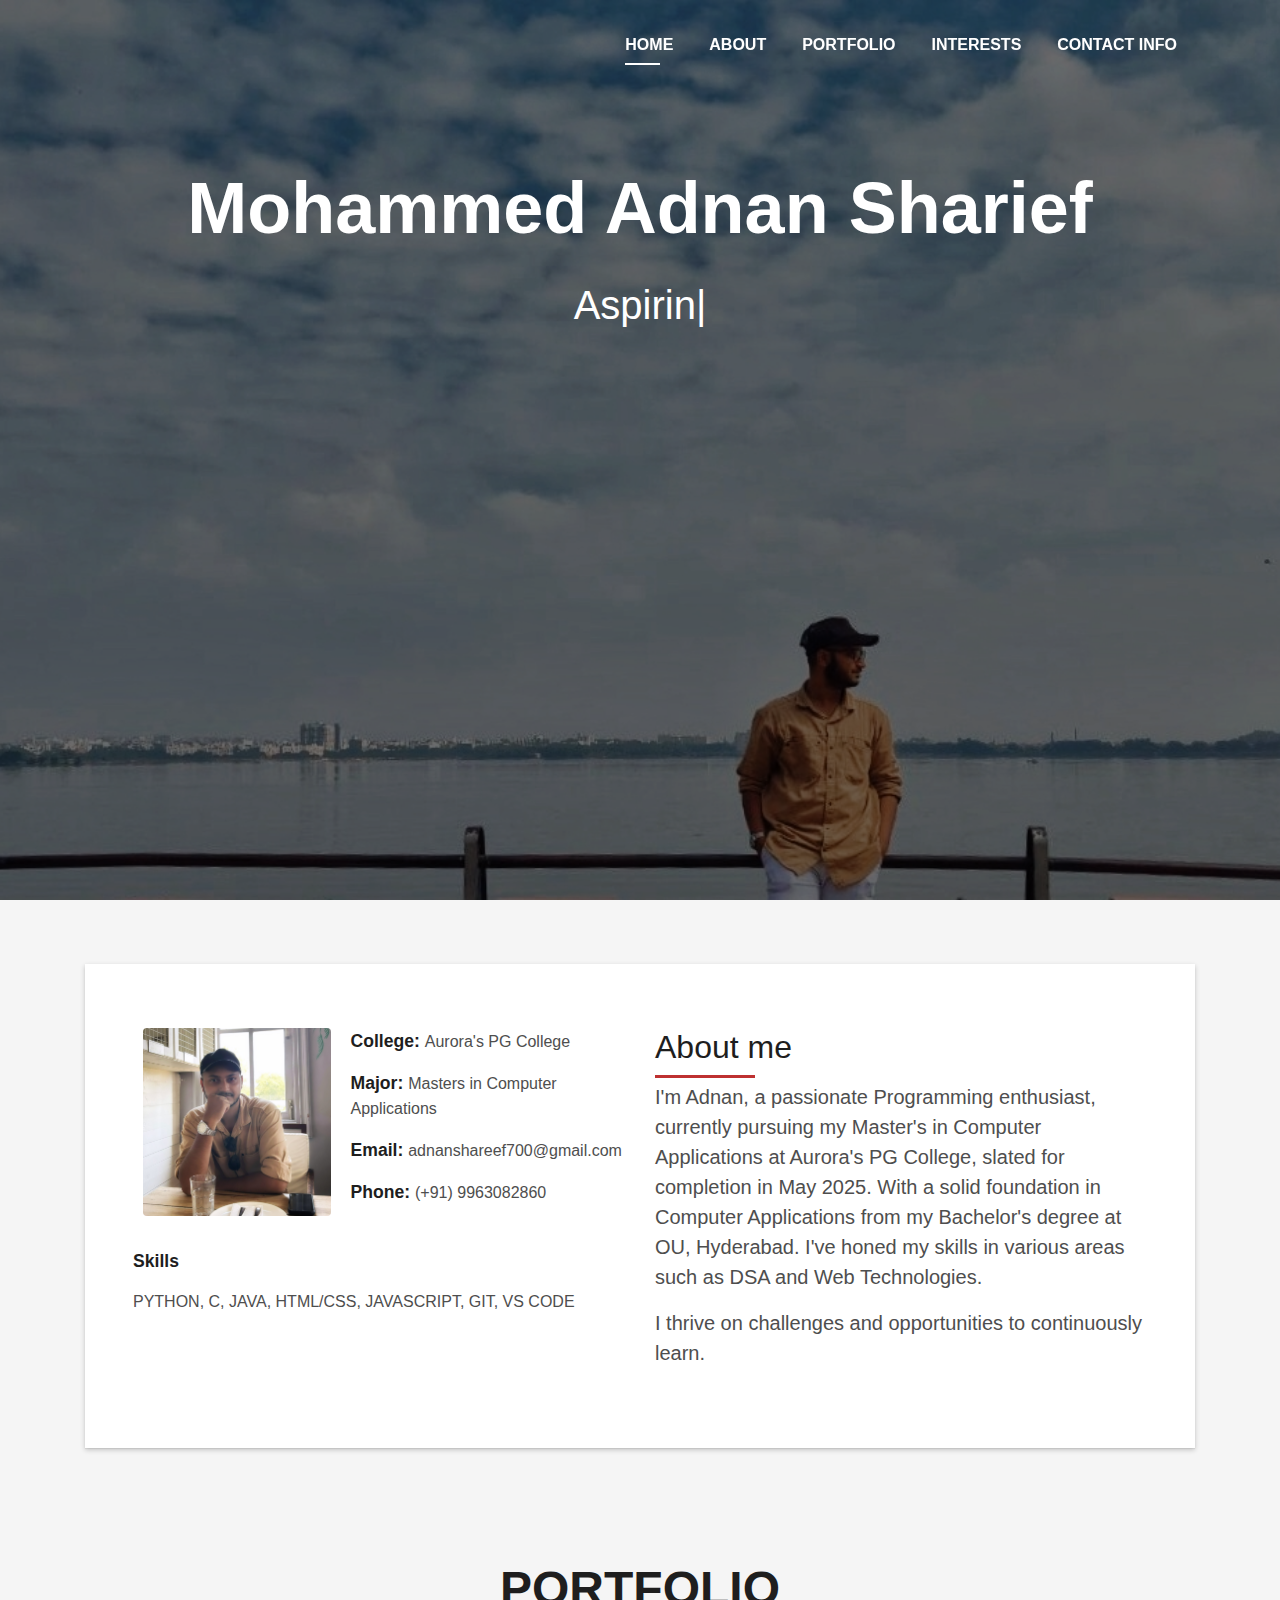
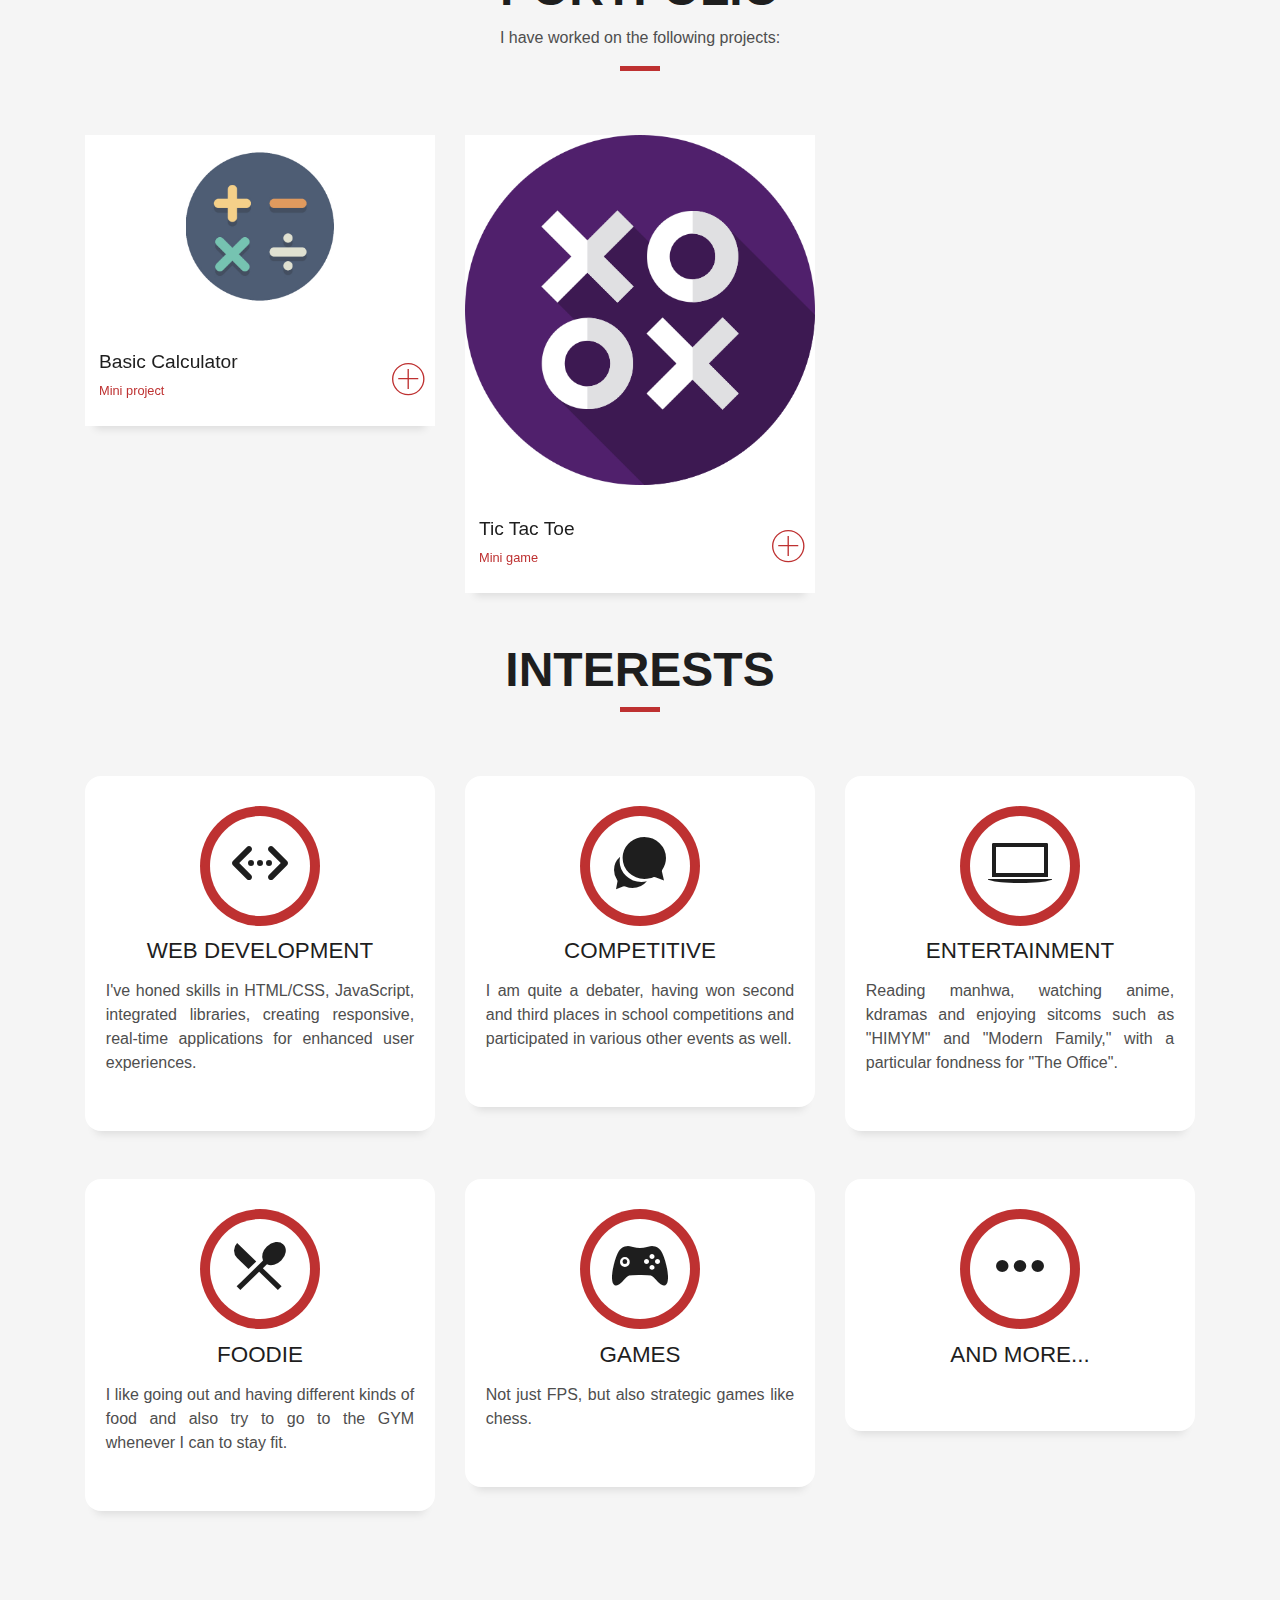
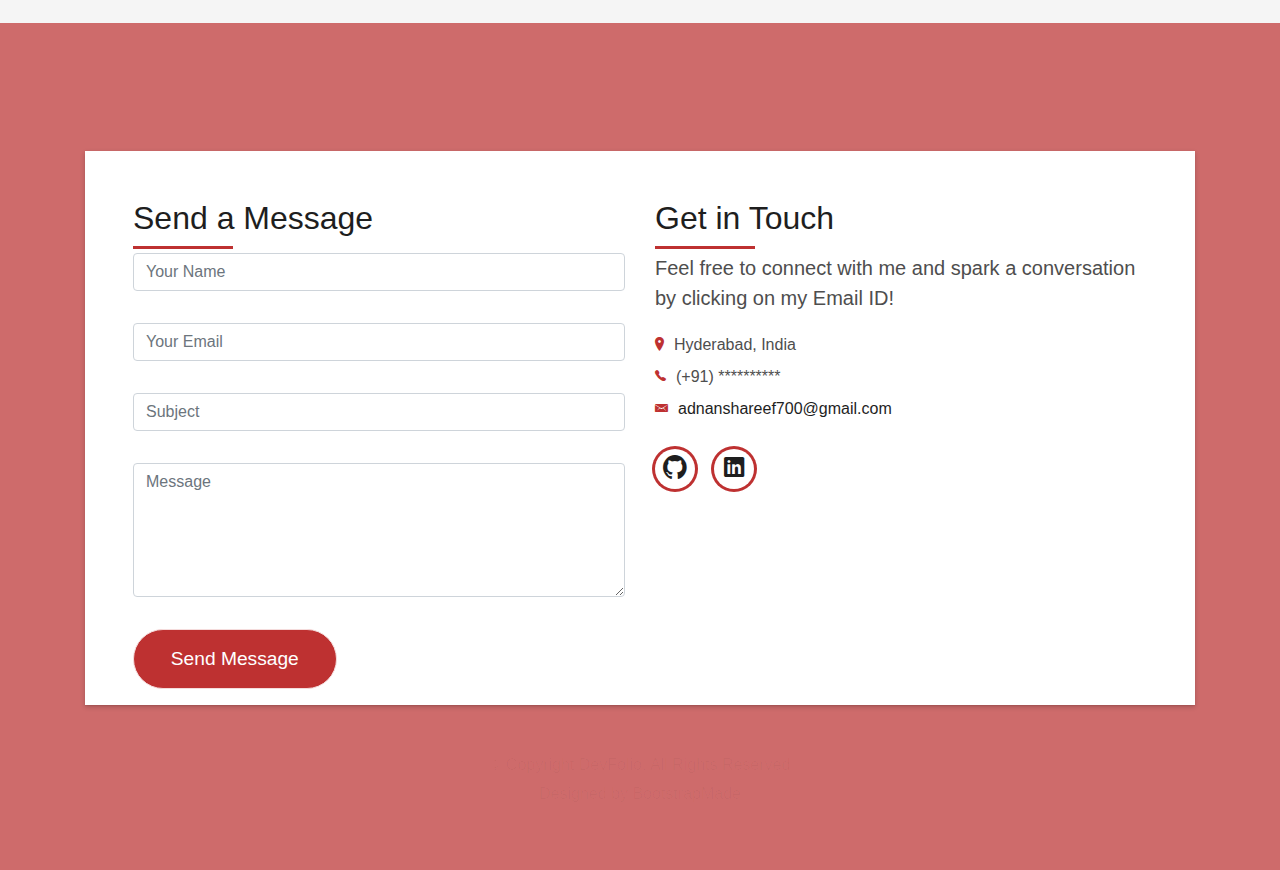
<file: index.html>
<!DOCTYPE html>
<html lang="en">
<head>
  <meta charset="utf-8">
  <title>Mohammed Adnan Sharief</title>
  <meta content="width=device-width, initial-scale=1.0" name="viewport">
  <meta content="" name="keywords">
  <meta content="" name="description">

  <!-- Favicons -->
  <link href="temp_images/portfolio-icon.png" rel="icon">

  <!-- Bootstrap CSS File -->
  <link href="lib/bootstrap/css/bootstrap.min.css" rel="stylesheet">

  <!-- Libraries CSS Files -->
  <link href="lib/font-awesome/css/font-awesome.min.css" rel="stylesheet">
  <link href="lib/animate/animate.min.css" rel="stylesheet">
  <link href="lib/ionicons/css/ionicons.min.css" rel="stylesheet">
  <link href="lib/owlcarousel/assets/owl.carousel.min.css" rel="stylesheet">
  <link href="lib/lightbox/css/lightbox.min.css" rel="stylesheet">

  <!-- Main Stylesheet File -->
  <link href="css/style-red.css" rel="stylesheet">

  <script>
    document.addEventListener("DOMContentLoaded", function() {
        if (window.location.pathname.endsWith(".html")) {
            window.history.replaceState(null, "", window.location.pathname.replace(".html", ""));
        }
    });
  </script>
    

</head>

<body id="page-top">

  <!--/ Navbar Collapsed /-->
  <nav class="navbar navbar-b navbar-trans navbar-expand-md fixed-top" id="mainNav">
    <div class="container">
      <a class="navbar-brand js-scroll" href="#page-top"></a>
      <button class="navbar-toggler collapsed" type="button" data-toggle="collapse" data-target="#navbarDefault"
        aria-controls="navbarDefault" aria-expanded="false" aria-label="Toggle navigation">
        <span></span>
        <span></span>
        <span></span>
      </button>
      <div class="navbar-collapse collapse justify-content-end" id="navbarDefault">
        <ul class="navbar-nav">
          <li class="nav-item">
            <a class="nav-link js-scroll active" href="#home">Home</a>
          </li>
          <li class="nav-item">
            <a class="nav-link js-scroll" href="#about">About</a>
          </li>
          <li class="nav-item">
            <a class="nav-link js-scroll" href="#work">Portfolio</a>
          </li>
          
          <li class="nav-item">
            <a class="nav-link js-scroll" href="#Interests">Interests</a>
          </li>
          <li class="nav-item">
            <a class="nav-link js-scroll" href="#contact">Contact Info</a>
          </li>
        </ul>
      </div>
    </div>
  </nav>


  <div id="home" class="intro route bg-image bg-image-mobile" style="background-image: url(temp_images/landscape.jpg)">
    <div class="overlay-itro"></div>
    <div class="intro-content display-table">
      <div class="table-cell">
        <div class="container" style="margin-bottom: 400px;">
          <h1 class="intro-title mb-4">Mohammed Adnan Sharief</h1>
          <p class="intro-subtitle"><span class="text-slider-items"> Aspiring DevOps Engineer, Aspiring Cloud Engineer </span><strong class="text-slider"></strong></p>
        </div>
      </div>
    </div>
  </div>


  <section id="about" class="about-mf sect-pt4 route">
    <div class="container">
      <div class="row">
        <div class="col-sm-12">
          <div class="box-shadow-full">
            <div class="row">
              <div class="col-md-6">
                <div class="row">
                  <div class="col-sm-6 col-md-5">
                    <div class="about-img">
                      <img src="temp_images/profilepic.jpg" class="img-fluid rounded b-shadow-a" alt="">
                    </div>
                  </div>
                  <div class="col-sm-6 col-md-7">
                    <div class="about-info">
                      <p><span class="title-s">College: </span> <span>Aurora's PG College</span></p>
                      <p><span class="title-s">Major: </span> <span>Masters in Computer Applications </span></p>
                      <p><span class="title-s">Email: </span> <span>adnanshareef700@gmail.com</span></p>
                      <p><span class="title-s">Phone: </span> <span>(+91) 9963082860</span></p>
                    </div>
                  </div>
                </div>
                <div class="skill-mf">
                  <p class="title-s">Skills</p>
                  <span>PYTHON, </span>
                  <span>C, </span>
                  <span>JAVA, </span>
                  <span>HTML/CSS, </span>
                  <span>JAVASCRIPT, </span>
                  <span>GIT, </span>
                  <span>VS CODE </span>
                </div>
              </div>
              <div class="col-md-6">
                <div class="about-me pt-4 pt-md-0">
                  <div class="title-box-2">
                    <h5 class="title-left">
                      About me
                    </h5>
                  </div>
                  <p class="lead">
                    I'm Adnan, a passionate Programming enthusiast, currently pursuing my Master's in Computer Applications at Aurora's PG College, slated for completion in May 2025. With a solid foundation in Computer Applications from my Bachelor's degree at OU, Hyderabad. I've honed my skills in various areas such as DSA and Web Technologies.
                  </p>
                  <p class="lead">
                    I thrive on challenges and opportunities to continuously learn.
                  </p>
                  </p>
                </div>
              </div>
            </div>
          </div>
        </div>
      </div>
    </div>
  </section>


  <section id="work" class="portfolio-mf sect-pt4 route">
    <div class="container">
      <div class="row">
        <div class="col-sm-12">
          <div class="title-box text-center">
            <h3 class="title-a">
              Portfolio
            </h3>
            <p class="subtitle-a">
              I have worked on the following projects:
            </p>
            <div class="line-mf"></div>
          </div>
        </div>
      </div>
      <div class="row">
        <div class="col-md-4">
          <div class="work-box">
            <a href="calculator.html">
              <div class="work-img">
                <img src="temp_images/calculator-icon.jpg" alt="" width=800px class="img-fluid">
              </div>
              <div class="work-content">
                <div class="row">
                  <div class="col-sm-8">
                    <h2 class="w-title">Basic Calculator</h2>
                    <div class="w-more">
                      <span class="w-ctegory">Mini project</span>
                    </div>
                  </div>
                  <div class="col-sm-4">
                    <div class="w-like">
                      <span class="ion-ios-plus-outline"></span>
                    </div>
                  </div>
                </div>
              </div>
            </a>
          </div>
        </div>
        <div class="col-md-4">
          <div class="work-box">
            <a href="tictactoe.html">
              <div class="work-img">
                <img src="temp_images/ttt-icon.png" alt="" class="img-fluid">
              </div>
              <div class="work-content">
                <div class="row">
                  <div class="col-sm-8">
                    <h2 class="w-title">Tic Tac Toe </h2>
                    <div class="w-more">
                      <span class="w-ctegory">Mini game</span>
                    </div>
                  </div>
                  <div class="col-sm-4">
                    <div class="w-like">
                      <span class="ion-ios-plus-outline"></span>
                    </div>
                  </div>
                </div>
              </div>
            </a>
          </div>
        </div>
      </div>
    </div>
  </section>

<section id="Interests" class="services-mf route">
  <div class="container">
    <div class="row">
      <div class="col-sm-12">
        <div class="title-box text-center">
          <h3 class="title-a">
            Interests
          </h3>
          <div class="line-mf"></div>
        </div>
      </div>
    </div>
    <div class="row">
      <div class="col-md-4">
        <div class="service-box">
          <div class="service-ico">
            <span class="ico-circle"><i class="ion-code-working"></i></span>
          </div>
          <div class="service-content">
            <h2 class="s-title">Web Development</h2>
            <p class="s-description text-justify">
              I've honed skills in HTML/CSS, JavaScript, integrated libraries, creating responsive, real-time applications for enhanced user experiences.
            </p>
          </div>
        </div>
      </div>
      <div class="col-md-4">
        <div class="service-box">
          <div class="service-ico">
            <span class="ico-circle"><i class="ion-chatbubbles"></i></span>
          </div>
          <div class="service-content">
            <h2 class="s-title">Competitive</h2>
            <p class="s-description text-justify">
              I am quite a debater, having won second and third places in school competitions and participated in various other events as well.
            </p>
          </div>
        </div>
      </div>
      <div class="col-md-4">
        <div class="service-box">
          <div class="service-ico">
            <span class="ico-circle"><i class="ion-laptop"></i></span>
          </div>
          <div class="service-content">
            <h2 class="s-title">Entertainment</h2>
            <p class="s-description text-justify">
              Reading manhwa, watching anime, kdramas and enjoying sitcoms such as "HIMYM" and "Modern Family," with a particular fondness for "The Office".
            </p>
          </div>
        </div>
      </div>
      <div class="col-md-4">
        <div class="service-box">
          <div class="service-ico">
            <span class="ico-circle"><i class="ion-android-restaurant"></i></span>
          </div>
          <div class="service-content">
            <h2 class="s-title">Foodie</h2>
            <p class="s-description text-justify">
              I like going out and having different kinds of food and also try to go to the GYM whenever I can to stay fit.
            </p>
          </div>
        </div>
      </div>
      <div class="col-md-4">
        <div class="service-box">
          <div class="service-ico">
            <span class="ico-circle"><i class="ion-ios-game-controller-b"></i></span>
          </div>
          <div class="service-content">
            <h2 class="s-title">Games</h2>
            <p class="s-description text-justify">
              Not just FPS, but also strategic games like chess.
            </p>
          </div>
        </div>
      </div>
      <div class="col-md-4">
        <div class="service-box">
          <div class="service-ico">
            <span class="ico-circle"><i class="ion-more"></i></span>
          </div>
          <div class="service-content">
            <h2 class="s-title">And more...</h2>
            <p class="s-description text-justify">
              
            </p>
          </div>
        </div>
      </div>
    </div>
  </div>
</section>

    <section class="paralax-mf footer-paralax bg-image sect-mt4 route" style="background-image: url(/temp_images/overlay-bg.jpg)">
      <div class="overlay-mf"></div>
      <div class="container">
        <div class="row">
          <div class="col-sm-12">
            <div class="contact-mf">
              <div id="contact" class="box-shadow-full">
                <div class="row">
                  <div class="col-md-6">
                    <div class="title-box-2">
                      <h5 class="title-left">
                        Send a Message 
                      </h5>
                    </div>
                    <div>
                      <form action="https://formsubmit.co/f2f4f3dca0801bed021c7b7f4d7bf775" method="POST" class="contactForm">
                        <input type="hidden" name="_captcha" value="false">
                        <input type="hidden" name="_next" value="https://www.advaket.shop/thank-you.html">
                        
                        <div id="sendmessage" style="display: none;">Your message has been sent. Thank you!</div>
                        <div id="errormessage" style="display: none;"></div>
                        
                        <div class="row">
                            <div class="col-md-12 mb-3">
                                <div class="form-group">
                                    <input type="text" name="name" class="form-control" id="name" placeholder="Your Name" required />
                                </div>
                            </div>
                            <div class="col-md-12 mb-3">
                                <div class="form-group">
                                    <input type="email" class="form-control" name="email" id="email" placeholder="Your Email" required />
                                </div>
                            </div>
                            <div class="col-md-12 mb-3">
                                <div class="form-group">
                                    <input type="text" class="form-control" name="subject" id="subject" placeholder="Subject" required />
                                </div>
                            </div>
                            <div class="col-md-12 mb-3">
                                <div class="form-group">
                                    <textarea class="form-control" name="message" rows="5" placeholder="Message" required></textarea>
                                </div>
                            </div>
                            <div class="col-md-12">
                                <button type="submit" class="button button-a button-big button-rouded">Send Message</button>
                            </div>
                        </div>
                    </form>
                    
                    </div>
                  </div>
                  <div class="col-md-6">
                    <div class="title-box-2 pt-4 pt-md-0">
                      <h5 class="title-left">
                        Get in Touch
                      </h5>
                    </div>
                    <div class="more-info">
                      <p class="lead">
                        Feel free to connect with me and spark a conversation by clicking on my Email ID!
                      </p>
                      <ul class="list-ico">
                        <li><span class="ion-ios-location"></span>Hyderabad, India </li>
                        <li><span class="ion-ios-telephone"></span>(+91) ********** </li>
                        <li><span class="ion-email"></span><a href="mailto:adnanshareef700@gmail.com">adnanshareef700@gmail.com</a> </li>
                      </ul>
                    </div>
                    <div class="socials">
                      <ul>
                        <li><a href="https://www.github.com/adnan-sharief"><span class="ico-circle"><i class="ion-social-github"></i></span></a></li>
                      <li><a href="https://www.linkedin.com/in/adnanshareef700"><span class="ico-circle"><i class="ion-social-linkedin"></i></span></a></li>
                      </ul>
                    </div>
                  </div>
                </div>
              </div>
            </div>
          </div>
        </div>
      </div> 
    <footer>
      <div class="container">
        <div class="row">
          <div class="col-sm-12">
            <div class="copyright-box">
              <p class="copyright" style="color: rgba(0, 0, 0, 0.03);">&copy; Copyright DevFolio. All Rights Reserved</p>
              <div class="credits" style="color: rgba(0, 0, 0, 0.03)">
                <!--
                  All the links in the footer should remain intact.
                  You can delete the links only if you purchased the pro version.
                  Licensing information: https://bootstrapmade.com/license/
                  Purchase the pro version with working PHP/AJAX contact form: https://bootstrapmade.com/buy/?theme=DevFolio
                -->
                Designed by BootstrapMade
              </div>
            </div>
          </div>
        </div>
      </div>
    </footer>
  </section>
  <!--/ Section Contact-footer End /-->

  <a href="#" class="back-to-top"><i class="fa fa-chevron-up"></i></a>
  <div id="preloader"></div>

  <!-- JavaScript Libraries -->
  <script src="lib/jquery/jquery.min.js"></script>
  <script src="lib/jquery/jquery-migrate.min.js"></script>
  <script src="lib/popper/popper.min.js"></script>
  <script src="lib/bootstrap/js/bootstrap.min.js"></script>
  <script src="lib/easing/easing.min.js"></script>
  <script src="lib/counterup/jquery.waypoints.min.js"></script>
  <script src="lib/counterup/jquery.counterup.js"></script>
  <script src="lib/owlcarousel/owl.carousel.min.js"></script>
  <script src="lib/lightbox/js/lightbox.min.js"></script>
  <script src="lib/typed/typed.min.js"></script>
  <!-- Contact Form JavaScript File -->
  <!-- <script src="contactform/contactform.js"></script> -->

  <!-- Template Main Javascript File -->
  <script src="js/main.js"></script>

  <!-- Redirects to 404 page -->
  <script>
    window.addEventListener('error', function(event) {
        window.location.href = '/404.html';
    });
  </script>
    

</body>
</html>
</file>
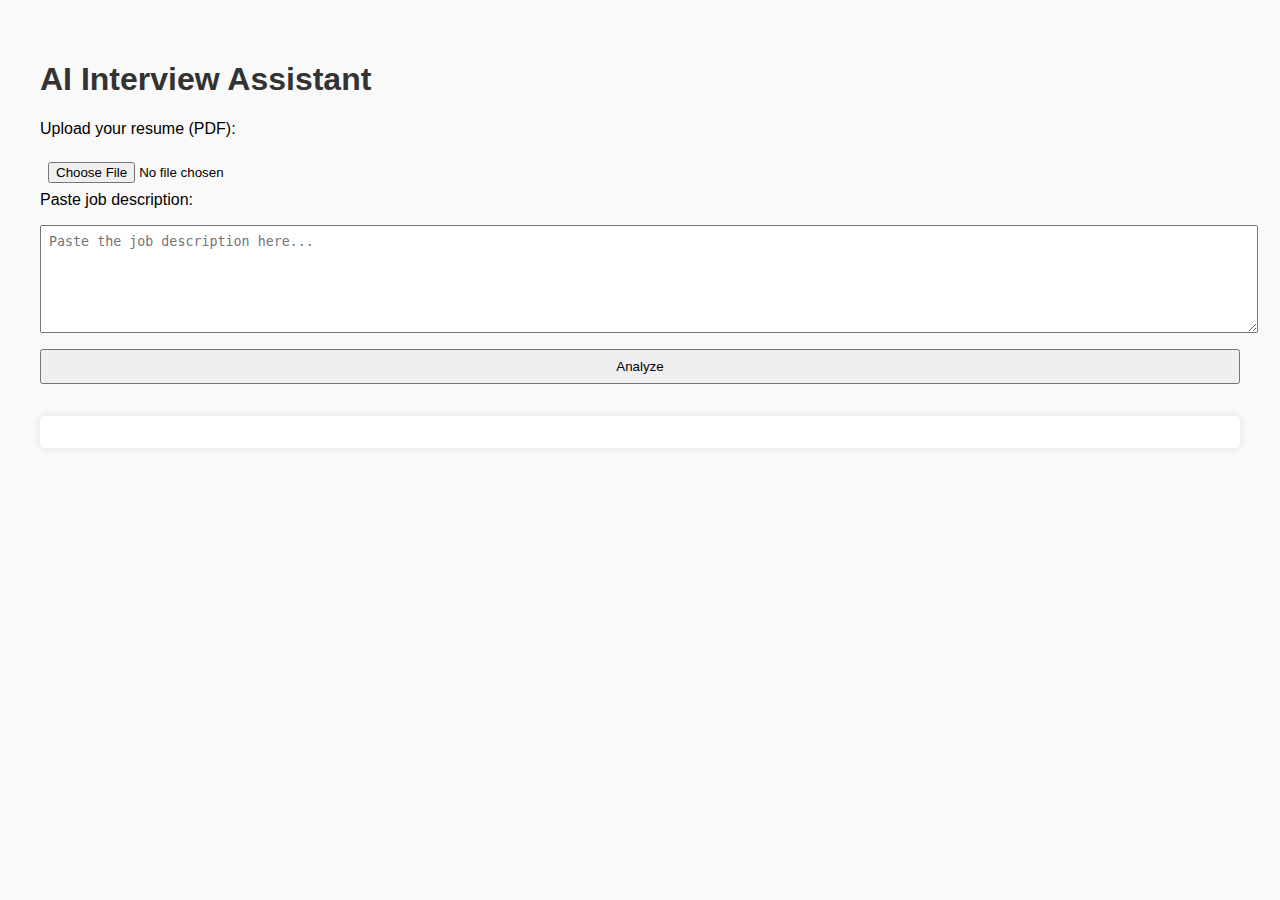
<file: InterviewAssist/index.html>
<!DOCTYPE html>
<html lang="en">
<head>
  <meta charset="UTF-8">
  <meta name="viewport" content="width=device-width, initial-scale=1.0">
  <title>AI Interview Assistant</title>
  <link rel="icon" href="../temp_images/assist-icon.png">
  <style>
    body { font-family: Arial, sans-serif; padding: 2rem; background: #f9f9f9; }
    input, textarea, button { display: block; margin-top: 1rem; width: 100%; padding: 0.5rem; }
    #result { margin-top: 2rem; background: #fff; padding: 1rem; border-radius: 5px; box-shadow: 0 0 10px rgba(0,0,0,0.1); }
    h1 { color: #333; }
    .qa-section { margin-top: 1.5rem; padding: 1rem; background: #eef; border-radius: 8px; }
    .question { font-weight: bold; margin-bottom: 0.5rem; }
    .feedback { margin-top: 0.5rem; color: green; font-style: italic; white-space: pre-wrap; line-height: 1.5; background: #e6ffe6; padding: 0.5rem; border-radius: 5px; }
  </style>
</head>
<body>
  <h1>AI Interview Assistant</h1>
  <label for="resume">Upload your resume (PDF):</label>
  <input type="file" id="resume" accept="application/pdf">

  <label for="jd">Paste job description:</label>
  <textarea id="jd" rows="6" placeholder="Paste the job description here..."></textarea>

  <button onclick="analyzeResume()">Analyze</button>

  <div id="result"></div>

  <script>
    let globalQuestions = [];

    async function analyzeResume() {
      const resumeInput = document.getElementById('resume');
      const jdText = document.getElementById('jd').value;
      const resultDiv = document.getElementById('result');

      if (!resumeInput.files[0]) {
        alert("Please upload your resume PDF.");
        return;
      }

      resultDiv.innerHTML = "<em>Analyzing...</em>";

      const formData = new FormData();
      formData.append("resume", resumeInput.files[0]);
      formData.append("jd_text", jdText);

      try {
        const res = await fetch("https://interviewassistant-bjrn.onrender.com/analyze", {
          method: "POST",
          body: formData
        });

        const data = await res.json();

        if (res.ok) {
          globalQuestions = data.questions;

          let html = `
            <p><strong>Match Score:</strong> ${data.score}%</p>
            <p><strong>Detected Domain:</strong> ${data.domain}</p>
            <p><strong>Interview Questions:</strong></p>
          `;

          data.questions.forEach((q, i) => {
            html += `
              <div class="qa-section">
                <div class="question">Q${i+1}: ${q}</div>
                <textarea id="answer-${i}" placeholder="Type your answer here..."></textarea>
                <button onclick="submitAnswer(${i})">Submit Answer</button>
                <div id="feedback-${i}" class="feedback"></div>
              </div>
            `;
          });

          resultDiv.innerHTML = html;
        } else {
          resultDiv.innerHTML = `<span style='color:red;'>${data.error || 'Something went wrong'}</span>`;
        }
      } catch (err) {
        console.error(err);
        resultDiv.innerHTML = `<span style='color:red;'>Error: ${err.message}</span>`;
      }
    }

    async function submitAnswer(index) {
      const question = globalQuestions[index];
      const answer = document.getElementById(`answer-${index}`).value;
      const feedbackDiv = document.getElementById(`feedback-${index}`);

      if (!answer.trim()) {
        alert("Please type an answer.");
        return;
      }

      feedbackDiv.innerHTML = "<em>Analyzing your answer...</em>";

      try {
        const res = await fetch("https://interviewassistant-bjrn.onrender.com/analyze-answer", {
          method: "POST",
          headers: { 'Content-Type': 'application/json' },
          body: JSON.stringify({ answer, question })
        });

        const data = await res.json();

        if (res.ok) {
          // Format response text into paragraphs
          const formatted = data.feedback.replace(/\n\n+/g, '</p><p>').replace(/\n/g, ' ');
          feedbackDiv.innerHTML = `<p>${formatted}</p>`;
        } else {
          feedbackDiv.innerHTML = `<span style='color:red;'>${data.error || 'Error analyzing answer.'}</span>`;
        }
      } catch (err) {
        console.error(err);
        feedbackDiv.innerHTML = `<span style='color:red;'>Error: ${err.message}</span>`;
      }
    }
  </script>
</body>
</html>
</file>
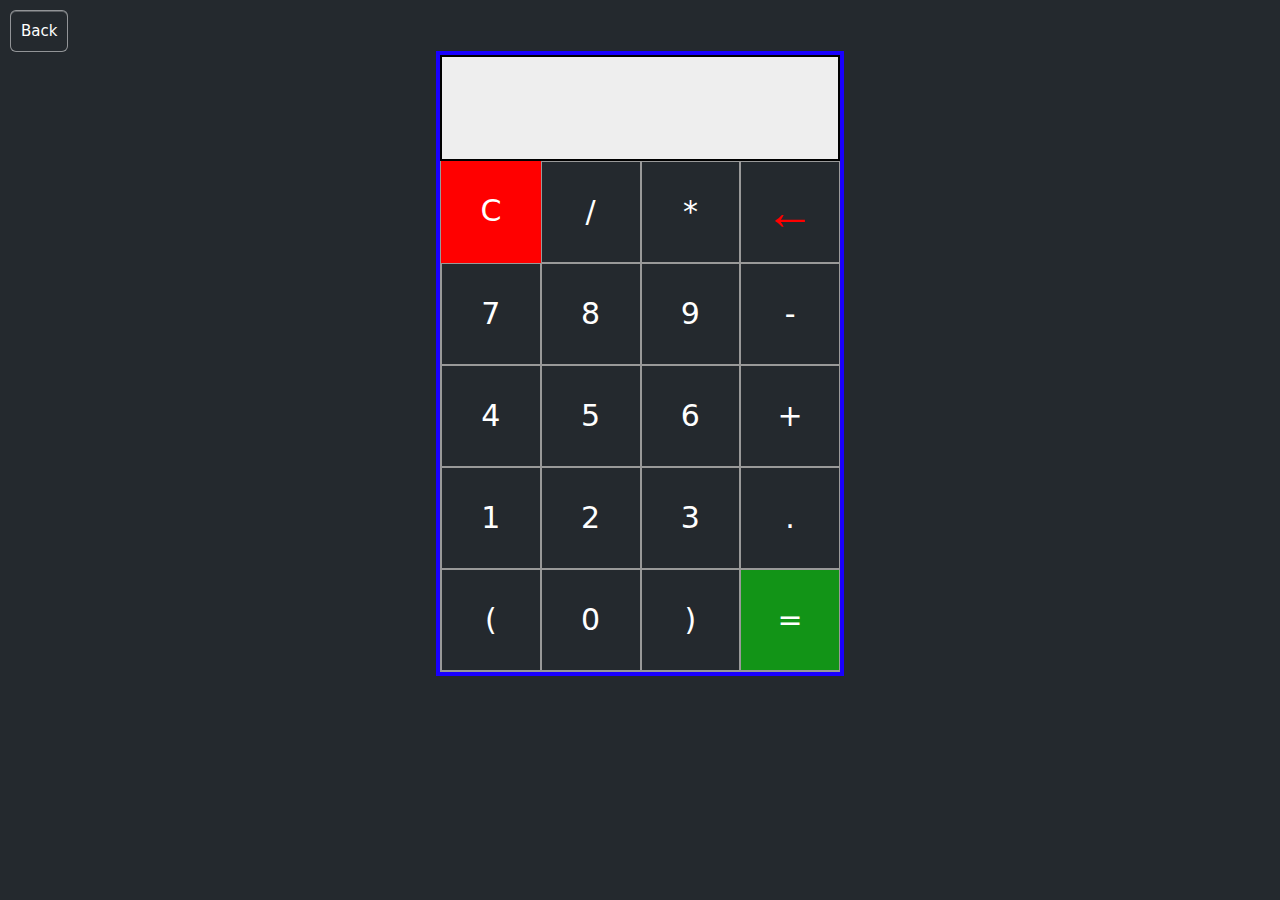
<file: calculator.html>
<html lang="en">
<head>
    <meta charset="UTF-8">
    <meta name="viewport" content="width=device-width, initial-scale=1.0">
    <title>Calculator</title>
    <link rel="stylesheet" href="cal-style.css">
    <link rel="icon" href="temp_images/calc.png">
    <script>
        document.addEventListener("DOMContentLoaded", function() {
            if (window.location.pathname.endsWith(".html")) {
                window.history.replaceState(null, "", window.location.pathname.replace(".html", ""));
            }
        });
    </script>
        

</head>

<body>
    <section>
        <div class="wrapper">       
            <a href="javascript:history.back()">
                <button class="button-4">Back</button></a>
            <div class="container">
                <div id="display"></div>
                <div class="buttons">
                    <div id="clear" class="button">C</div>
                    <div class="button">/</div>
                    <div class="button">*</div>
                    <div id="backspace" class="button">&larr;</div>
                    <div class="button">7</div>
                    <div class="button">8</div>
                    <div class="button">9</div>
                    <div class="button">-</div>
                    <div class="button">4</div>
                    <div class="button">5</div>
                    <div class="button">6</div>
                    <div class="button">+</div>
                    <div class="button">1</div>
                    <div class="button">2</div>
                    <div class="button">3</div>
                    <div class="button">.</div>
                    <div class="button">(</div>
                    <div class="button">0</div>
                    <div class="button">)</div>
                    <div id="equal" class="button">=</div>
                </div>
            </div>
        </div>
    </section>
    <script src="cal-js.js"></script>
</body>
</html>
</file>
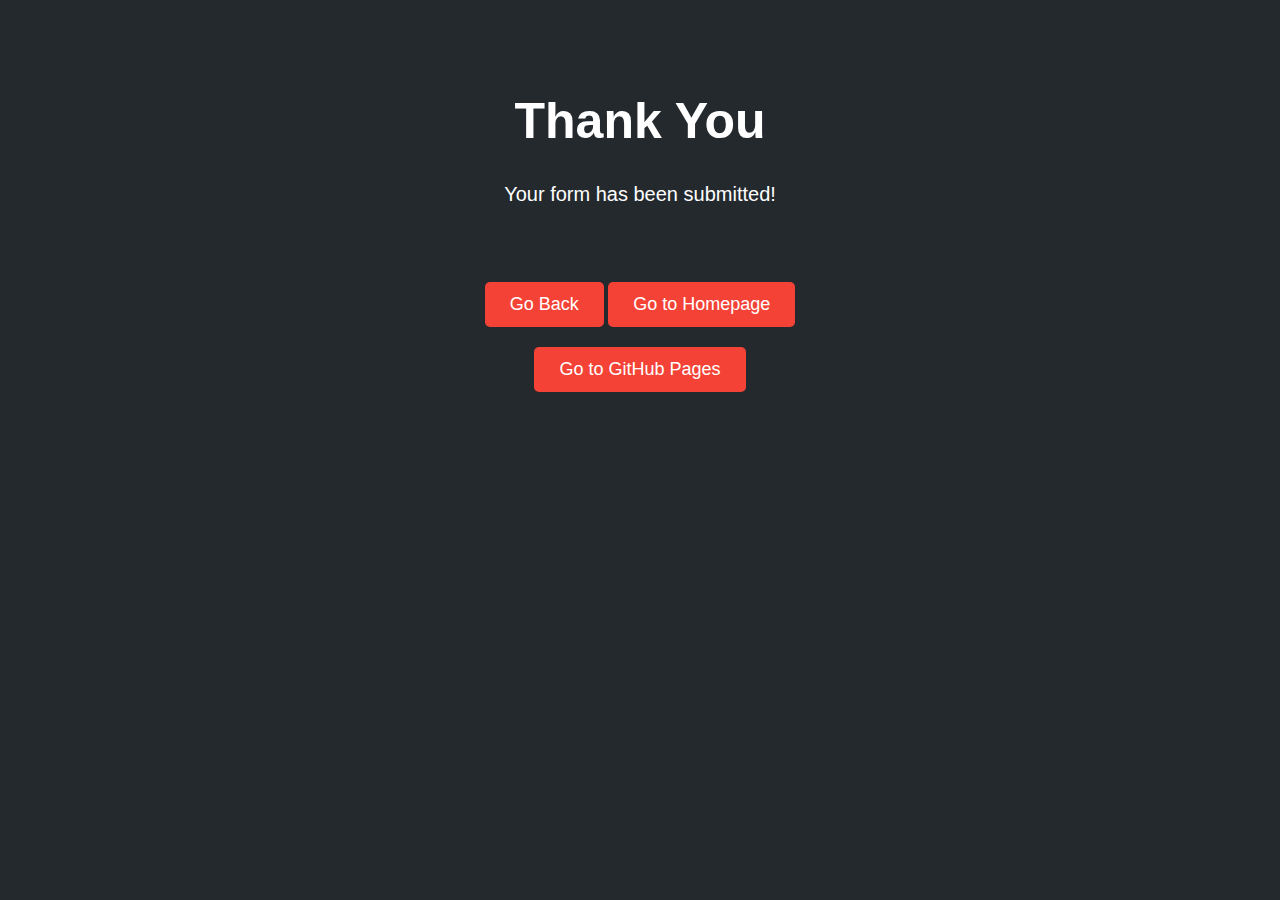
<file: thank-you.html>
<!DOCTYPE html>
<html lang="en">
<head>
    <meta charset="UTF-8">
    <meta name="viewport" content="width=device-width, initial-scale=1.0">
    <title>Thank You</title>
    <style>
        body {
            background-color: #24292E;
            color: white;
            font-family: Arial, sans-serif;
            text-align: center;
            padding: 50px;
        }
        h1 {
            font-size: 50px;
        }
        p {
            font-size: 20px;
        }
        .btn {
            background-color: #f44336;
            color: white;
            padding: 12px 25px;
            border: none;
            border-radius: 5px;
            font-size: 18px;
            cursor: pointer;
            text-decoration: none;
            display: inline-block;
            margin-top: 20px;
        }
        .btn:hover {
            background-color: #d32f2f;
        }
    </style>
</head>
<body>
    <h1>Thank You</h1>
    <p>Your form has been submitted! </p><br><br>
    <a href="javascript:history.back()" class="btn">Go Back</a>
    <a href="index.html" class="btn">Go to Homepage</a><br>
    <a href="https://adnan-sharief.github.io/portfolio/" class="btn">Go to GitHub Pages</a>
</body>
</html>
</file>
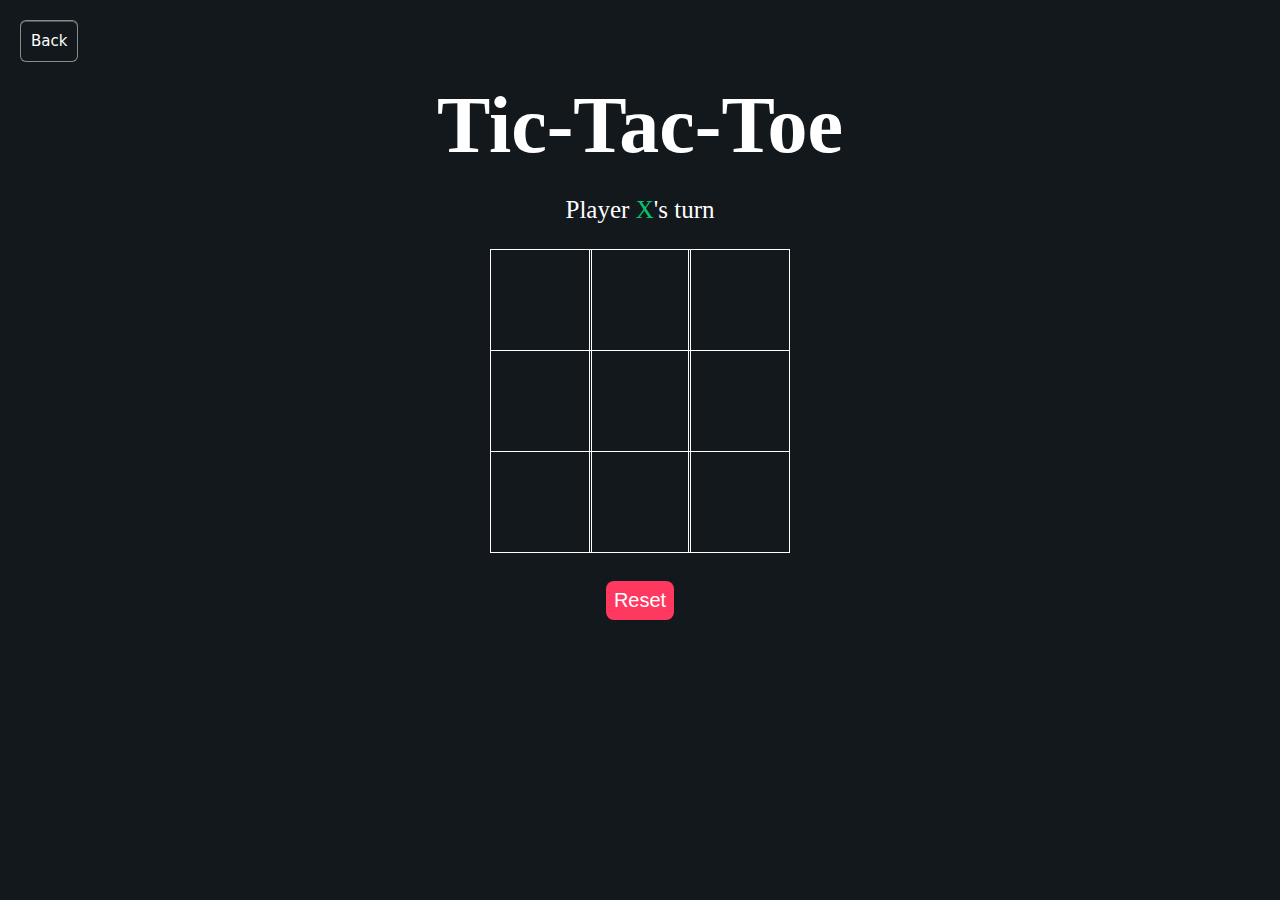
<file: tictactoe.html>
<html lang="en">
<head>
    <meta charset="UTF-8">
    <meta http-equiv="X-UA-Compatible" content="IE=edge">
    <meta name="viewport" content="width=device-width, initial-scale=1.0">
    <link rel="stylesheet" href="ttt-style.css">
    <link rel="preconnect" href="https://fonts.gstatic.com">
    <link href="https://fonts.googleapis.com/css2?family=Itim&display=swap" rel="stylesheet">
    <script src="ttt-js.js"></script>
    <title>Tic-Tac-Toe</title>
    <link rel="icon" href="temp_images/ttt.png">
    <script>
        document.addEventListener("DOMContentLoaded", function() {
            if (window.location.pathname.endsWith(".html")) {
                window.history.replaceState(null, "", window.location.pathname.replace(".html", ""));
            }
        });
    </script>
        
</head>
<body>
    <main class="background">
        <section>
            <div class="wrapper">       
                <a href="javascript:history.back()">
                    <button class="button-4">Back</button></a>
        </section>
        <section class="title">
            <h1>Tic-Tac-Toe</h1>
        </section>
        <section class="display">
            Player <span class="display-player playerX">X</span>'s turn
        </section>
        <section class="container">
            <div id="tile1" class="tile"></div>
            <div id="tile2" class="tile"></div>
            <div id="tile3" class="tile"></div>
            <div id="tile4" class="tile"></div>
            <div id="tile5" class="tile"></div>
            <div id="tile6" class="tile"></div>
            <div id="tile7" class="tile"></div>
            <div id="tile8" class="tile"></div>
            <div id="tile9" class="tile"></div>
        </section>
        <section class="display announcer hide"></section>
        <section class="controls">
            <button id="reset">Reset</button>
        </section>
    </main>
</body>
</html>
</file>
<file: css/style-red.css>
body {
  background-color: #f5f5f5;
  color: #4e4e4e;
}

h1,
h2,
h3,
h4,
h5,
h6 {
  color: #1e1e1e;
}

a {
  color: #1e1e1e;
  transition: all 0.5s ease-in-out;
}

a:hover {
  color: #be3131;
  text-decoration: none;
  transition: all 0.5s ease-in-out;
}

.p-r {
  position: relative;
}

.color-a {
  color: #be3131;
}

.color-d {
  color: #f5f5f5;
}

.color-text-a {
  color: #4e4e4e;
}

.box-shadow,
.paralax-mf,
.service-box,
.work-box,
.card-blog {
  box-shadow: 0 13px 8px -10px rgba(0, 0, 0, 0.1);
}

.box-shadow-a,
.button:hover {
  box-shadow: 0 0 0 4px #f5dcdc;
}

.display-5 {
  font-size: 2.5rem;
  font-weight: 300;
  line-height: 1.1;
}

.display-6 {
  font-size: 2rem;
  font-weight: 300;
  line-height: 1.1;
}

.avatar {
  width: 32px;
  height: 32px;
  margin-right: 4px;
  overflow: hidden;
}

.bg-image {
  background-repeat: no-repeat;
  background-attachment: fixed;
  background-size: cover;
  background-position: center center;
}

.overlay-mf {
  background-color: #be3131;
}

.overlay-mf {
  position: absolute;
  top: 0;
  left: 0px;
  padding: 0;
  height: 100%;
  width: 100%;
  opacity: .7;
}

.paralax-mf {
  position: relative;
  padding: 8rem 0;
}

.display-table {
  width: 100%;
  height: 100%;
  display: table;
}

.table-cell {
  display: table-cell;
  vertical-align: middle;
}

/*--/ Sections /--*/

.sect-4 {
  padding: 4rem 0;
}

.sect-pt4 {
  padding-top: 4rem;
}

.sect-mt4 {
  margin-top: 4rem;
}

/*--/ Title s /--*/

.title-s {
  font-weight: 600;
  color: #1e1e1e;
  font-size: 1.1rem;
}

/*--/ Title A /--*/

.title-box {
  margin-bottom: 4rem;
}

.title-a {
  font-size: 3rem;
  font-weight: bold;
  text-transform: uppercase;
}

.subtitle-a {
  color: #4e4e4e;
}

.line-mf {
  width: 40px;
  height: 5px;
  background-color: #be3131;
  margin: 0 auto;
}

/*--/ Title Left /--*/

.title-box-2 {
  margin-bottom: 1rem;
}

.title-left {
  font-size: 2rem;
  position: relative;
}

.title-left:before {
  content: '';
  position: absolute;
  height: 3px;
  background-color: #be3131;
  width: 100px;
  bottom: -12px;
}

/*------/ Box /------*/

.box-pl2 {
  padding-left: 2rem;
}

.box-shadow-full {
  padding: 3rem 1.25rem;
  position: relative;
  background-color: #fff;
  margin-bottom: 3rem;
  z-index: 2;
  box-shadow: 0 1px 1px 0 rgba(0, 0, 0, 0.06), 0 2px 5px 0 rgba(0, 0, 0, 0.2);
}
.lastImg {
  max-width: 70%;
}


/*------/ Socials /------*/

.socials {
  padding: 1.5rem 0;
}

.socials ul li {
  display: inline-block;
}

.socials .ico-circle {
  height: 40px;
  width: 40px;
  font-size: 1.7rem;
  border-radius: 50%;
  line-height: 1.4;
  margin: 0 15px 0 0;
  box-shadow: 0 0 0 3px #be3131;
  transition: all 500ms ease;
}

.socials .ico-circle:hover {
  background-color: #be3131;
  color: #fff;
  box-shadow: 0 0 0 3px #f5dcdc;
  transition: all 500ms ease;
}

/*------/ Ul resect /------*/

.ul-resect,
.socials ul,
.list-ico,
.blog-wrapper .post-meta ul,
.box-comments .list-comments,
.widget-sidebar .list-sidebar,
.widget-tags ul {
  list-style: none;
  padding-left: 0;
  margin-bottom: 0;
}

.list-ico {
  line-height: 2;
}

.list-ico span {
  color: #be3131;
  margin-right: 10px;
}

/*------/ Ico Circle /------*/

.ico-circle {
  height: 100px;
  width: 100px;
  font-size: 2rem;
  border-radius: 50%;
  line-height: 1.55;
  margin: 0 auto;
  text-align: center;
  box-shadow: 0 0 0 10px #be3131;
  display: block;
}

/*------/ Owl Carousel /------*/

.owl-theme .owl-dots {
  text-align: center;
  margin-top: 18px;
}

.owl-theme .owl-dots .owl-dot {
  display: inline-block;
}

.owl-theme .owl-dots .owl-dot span {
  width: 18px;
  height: 7px;
  margin: 5px 5px;
  background: #f5dcdc;
  border: 0px solid #f5dcdc;
  display: block;
  transition: all 0.6s ease-in-out;
  cursor: pointer;
}

.owl-theme .owl-dots .owl-dot:hover span {
  background-color: #f5dcdc;
}

.owl-theme .owl-dots .owl-dot.active span {
  background-color: #1B1B1B;
  width: 25px;
}

/*--/ Scrolltop s /--*/

.scrolltop-mf {
  position: relative;
  display: none;
}

.scrolltop-mf span {
  z-index: 999;
  position: fixed;
  width: 42px;
  height: 42px;
  background-color: #be3131;
  opacity: .7;
  font-size: 1.6rem;
  line-height: 1.5;
  text-align: center;
  color: #fff;
  top: auto;
  left: auto;
  right: 30px;
  bottom: 50px;
  cursor: pointer;
  border-radius: 50%;
}

/* Back to top button */

.back-to-top {
  position: fixed;
  display: none;
  background: #be3131;
  color: #fff;
  width: 44px;
  height: 44px;
  text-align: center;
  line-height: 1;
  font-size: 16px;
  border-radius: 50%;
  right: 15px;
  bottom: 15px;
  transition: background 0.5s;
  z-index: 11;
}

.back-to-top i {
  padding-top: 12px;
  color: #fff;
}

/* Prelaoder */

#preloader {
  position: fixed;
  top: 0;
  left: 0;
  right: 0;
  bottom: 0;
  z-index: 9999;
  overflow: hidden;
  background: #fff;
}

#preloader:before {
  content: "";
  position: fixed;
  top: calc(50% - 30px);
  left: calc(50% - 30px);
  border: 6px solid #f2f2f2;
  border-top: 6px solid #be3131;
  border-radius: 50%;
  width: 60px;
  height: 60px;
  -webkit-animation: animate-preloader 1s linear infinite;
  animation: animate-preloader 1s linear infinite;
}

@-webkit-keyframes animate-preloader {
  0% {
    -webkit-transform: rotate(0deg);
    transform: rotate(0deg);
  }

  100% {
    -webkit-transform: rotate(360deg);
    transform: rotate(360deg);
  }
}

@keyframes animate-preloader {
  0% {
    -webkit-transform: rotate(0deg);
    transform: rotate(0deg);
  }

  100% {
    -webkit-transform: rotate(360deg);
    transform: rotate(360deg);
  }
}

/*======================================
//--//-->   NAVBAR
======================================*/

.navbar-b {
  transition: all .5s ease-in-out;
  background-color: transparent;
  padding-top: 1.563rem;
  padding-bottom: 1.563rem;
}

.navbar-b.navbar-reduce {
  box-shadow: 0px 6px 9px 0px rgba(0, 0, 0, 0.06);
}

.navbar-b.navbar-trans .nav-item,
.navbar-b.navbar-reduce .nav-item {
  position: relative;
  padding-right: 10px;
  padding-left: 0;
}

.navbar-b.navbar-trans .nav-link,
.navbar-b.navbar-reduce .nav-link {
  color: #fff;
  text-transform: uppercase;
  font-weight: 600;
}

.navbar-b.navbar-trans .nav-link:before,
.navbar-b.navbar-reduce .nav-link:before {
  content: '';
  position: absolute;
  margin-left: 0px;
  width: 0%;
  bottom: 0;
  left: 0;
  height: 2px;
  transition: all 500ms ease;
}

.navbar-b.navbar-trans .nav-link:hover,
.navbar-b.navbar-reduce .nav-link:hover {
  color: #1B1B1B;
}

.navbar-b.navbar-trans .nav-link:hover:before,
.navbar-b.navbar-reduce .nav-link:hover:before {
  width: 35px;
}

.navbar-b.navbar-trans .show > .nav-link:before,
.navbar-b.navbar-trans .active > .nav-link:before,
.navbar-b.navbar-trans .nav-link.show:before,
.navbar-b.navbar-trans .nav-link.active:before,
.navbar-b.navbar-reduce .show > .nav-link:before,
.navbar-b.navbar-reduce .active > .nav-link:before,
.navbar-b.navbar-reduce .nav-link.show:before,
.navbar-b.navbar-reduce .nav-link.active:before {
  width: 35px;
}

.navbar-b.navbar-trans .nav-link:before {
  background-color: #fff;
}

.navbar-b.navbar-trans .nav-link:hover {
  color: #fff;
}

.navbar-b.navbar-trans .show > .nav-link,
.navbar-b.navbar-trans .active > .nav-link,
.navbar-b.navbar-trans .nav-link.show,
.navbar-b.navbar-trans .nav-link.active {
  color: #fff;
}

.navbar-b.navbar-reduce {
  transition: all .5s ease-in-out;
  background-color: #fff;
  padding-top: 15px;
  padding-bottom: 15px;
}

.navbar-b.navbar-reduce .nav-link {
  color: #be3131;
}

.navbar-b.navbar-reduce .nav-link:before {
  background-color: #be3131;
}

.navbar-b.navbar-reduce .nav-link:hover {
  color: #be3131;
}

.navbar-b.navbar-reduce .show > .nav-link,
.navbar-b.navbar-reduce .active > .nav-link,
.navbar-b.navbar-reduce .nav-link.show,
.navbar-b.navbar-reduce .nav-link.active {
  color: #be3131;
}

.navbar-b.navbar-reduce .navbar-brand {
  color: #be3131;
}

.navbar-b.navbar-reduce .navbar-toggler span {
  background-color: #1B1B1B;
}

.navbar-b .navbar-brand {
  color: #fff;
  font-size: 1.6rem;
  font-weight: 600;
}

.navbar-b .navbar-nav .dropdown-item.show .dropdown-menu,
.navbar-b .dropdown.show .dropdown-menu,
.navbar-b .dropdown-btn.show .dropdown-menu {
  -webkit-transform: translate3d(0px, 0px, 0px);
  transform: translate3d(0px, 0px, 0px);
  visibility: visible !important;
}

.navbar-b .dropdown-menu {
  margin: 1.12rem 0 0;
  border-radius: 0;
}

.navbar-b .dropdown-menu .dropdown-item {
  padding: .7rem 1.7rem;
  transition: all 500ms ease;
}

.navbar-b .dropdown-menu .dropdown-item:hover {
  background-color: #be3131;
  color: #fff;
  transition: all 500ms ease;
}

.navbar-b .dropdown-menu .dropdown-item.active {
  background-color: #be3131;
}

/*--/ Hamburger Navbar /--*/

.navbar-toggler {
  position: relative;
}

.navbar-toggler:focus,
.navbar-toggler:active {
  outline: 0;
}

.navbar-toggler span {
  display: block;
  background-color: #fff;
  height: 3px;
  width: 25px;
  margin-top: 4px;
  margin-bottom: 4px;
  -webkit-transform: rotate(0deg);
  transform: rotate(0deg);
  left: 0;
  opacity: 1;
}

.navbar-toggler span:nth-child(1),
.navbar-toggler span:nth-child(3) {
  transition: -webkit-transform .35s ease-in-out;
  transition: transform .35s ease-in-out;
  transition: transform .35s ease-in-out, -webkit-transform .35s ease-in-out;
}

.navbar-toggler:not(.collapsed) span:nth-child(1) {
  position: absolute;
  left: 12px;
  top: 10px;
  -webkit-transform: rotate(135deg);
  transform: rotate(135deg);
  opacity: 0.9;
}

.navbar-toggler:not(.collapsed) span:nth-child(2) {
  height: 12px;
  visibility: hidden;
  background-color: transparent;
}

.navbar-toggler:not(.collapsed) span:nth-child(3) {
  position: absolute;
  left: 12px;
  top: 10px;
  -webkit-transform: rotate(-135deg);
  transform: rotate(-135deg);
  opacity: 0.9;
}

/*======================================
//--//-->   INTRO
======================================*/

.intro {
  height: 100vh;
  position: relative;
  color: #fff;
}

.intro .intro-content {
  text-align: center;
  position: absolute;
}

.intro .overlay-itro {
  background-color: rgba(0, 0, 0, 0.6);
  position: absolute;
  top: 0;
  left: 0px;
  padding: 0;
  height: 100vh;
  width: 100%;
  opacity: .9;
}

.intro .intro-title {
  color: #fff;
  font-weight: 600;
  font-size: 3rem;
}

.intro .intro-subtitle {
  font-size: 1.5rem;
  font-weight: 300;
}

.intro .text-slider-items {
  display: none;
}

.intro-single {
  height: 350px;
}

.intro-single .intro-content {
  margin-top: 30px;
}

.intro-single .intro-title {
  text-transform: uppercase;
  font-size: 3rem;
}

.intro-single .breadcrumb {
  background-color: transparent;
  color: #be3131;
}

.intro-single .breadcrumb .breadcrumb-item:before {
  color: #f5dcdc;
}

.intro-single .breadcrumb .breadcrumb-item.active {
  color: #f5dcdc;
}

.intro-single .breadcrumb a {
  color: #fff;
}

/*======================================
//--//-->   ABOUT
======================================*/

.about-mf .box-shadow-full {
  padding-top: 4rem;
  padding-bottom: 4rem;
}

.about-mf .about-img {
  margin-bottom: 2rem;
}

.about-mf .about-img img {
  margin-left: 10px;
}

.skill-mf span {
  color: #4e4e4e;
}

.skill-mf .progress {
  background-color: #f5dcdc;
  margin: .5rem 0 1.2rem 0;
  border-radius: 0;
  height: .7rem;
}

.skill-mf .progress .progress-bar {
  height: .7rem;
  background-color: #be3131;
}


.service-box {
  background-color: #fff;
  padding: 2.5rem 1.3rem;
  border-radius: 1rem;
  margin-bottom: 3rem;
}

.service-box:hover .ico-circle {
  transition: all 500ms ease;
  color: #fff;
  background-color: #be3131;
  box-shadow: 0 0 0 10px #f5dcdc;
}

.service-box .service-ico {
  margin-bottom: 1rem;
  color: #1e1e1e;
}

.service-box .ico-circle {
  transition: all 500ms ease;
  font-size: 4rem;
}

.service-box .s-title {
  font-size: 1.4rem;
  text-transform: uppercase;
  text-align: center;
  padding: .4rem 0;
}

.service-box .s-description {
  color: #4e4e4e;
}

/*======================================
//--//-->   PORTFOLIO
======================================*/

.work-box {
  margin-bottom: 3rem;
  -webkit-backface-visibility: hidden;
  backface-visibility: hidden;
  background-color: #fff;
}

.work-box:hover img {
  -webkit-transform: scale(1.3);
  transform: scale(1.3);
}

.work-img {
  display: block;
  overflow: hidden;
}

.work-img img {
  transition: all 1s;
}

.work-content {
  padding: 2rem 3% 1rem 4%;
}

.work-content .w-more {
  color: #4e4e4e;
  font-size: .8rem;
}

.work-content .w-more .w-ctegory {
  color: #be3131;
}

.work-content .w-like {
  font-size: 2.5rem;
  color: #be3131;
  float: right;
}

.work-content .w-like a {
  color: #be3131;
}

.work-content .w-like .num-like {
  font-size: .7rem;
}

.w-title {
  font-size: 1.2rem;
}





/*------/ Sidebar /------*/

.widget-sidebar .sidebar-title {
  font-size: 1.6rem;
  font-weight: 600;
  border-left: 5px solid #be3131;
  padding-left: 15px;
  text-transform: uppercase;
  margin-bottom: 1.5rem;
}

.widget-sidebar .list-sidebar li {
  position: relative;
  padding: 6px 0 6px 24px;
}

.widget-sidebar .list-sidebar li:before {
  position: absolute;
  content: "";
  width: 10px;
  height: 1px;
  left: 0;
  background-color: #be3131;
  top: 20px;
}

.sidebar-search input {
  background-color: #fff;
  border-radius: 0;
  transition: all 0.5s ease-in-out;
}

.sidebar-search .btn-search {
  background-color: #be3131;
  border-color: #be3131;
  border-radius: 0;
  padding-left: 20px;
  padding-right: 20px;
}

.widget-tags ul li {
  display: inline-block;
  background-color: #be3131;
  padding: .2rem .6rem;
  margin-bottom: .5rem;
  border-radius: 15px;
}

.widget-tags ul li a {
  color: #fff;
}

/*======================================
//--//-->   CONTACT
======================================*/

.footer-paralax {
  padding: 4rem 0 0 0;
}

.contact-mf {
  margin-top: 4rem;
}

/*======================================
//--//-->   FOOTER
======================================*/

footer {
  text-align: center;
  color: #fff;
  padding-bottom: 4rem;
}

footer .copyright {
  margin-bottom: .3rem;
}

footer .credits {
  margin-bottom: 0;
}

footer .credits a {
  color: #fff;
}

/*======================================
//--//-->   CONtaCT FORM
======================================*/

#sendmessage {
  color: #be3131;
  border: 1px solid #be3131;
  display: none;
  text-align: center;
  padding: 15px;
  font-weight: 600;
  margin-bottom: 15px;
}

#errormessage {
  color: red;
  display: none;
  border: 1px solid red;
  text-align: center;
  padding: 15px;
  font-weight: 600;
  margin-bottom: 15px;
}

#sendmessage.show,
#errormessage.show,
.show {
  display: block;
}

.validation {
  color: red;
  display: none;
  margin: 0 0 20px;
  font-weight: 400;
  font-size: 13px;
}

/*======================================
//--//-->   BUTTON
======================================*/

.button {
  display: inline-block;
  padding: .3rem .6rem;
  text-align: center;
  vertical-align: middle;
  -webkit-user-select: none;
  -moz-user-select: none;
  -ms-user-select: none;
  user-select: none;
  font-size: 1rem;
  border-radius: .3rem;
  border: 1px solid transparent;
  transition: all 500ms ease;
  cursor: pointer;
}

.button:focus {
  outline: 0;
}

.button:hover {
  background-color: #9c0d0d;
  color: #fff;
  transition: all 500ms ease;
}

.button-a {
  background-color: #be3131;
  color: #fff;
  border-color: #f5dcdc;
}

.button-big {
  padding: .9rem 2.3rem;
  font-size: 1.2rem;
}

.button-rouded {
  border-radius: 5rem;
}

.btn-lg {
  padding: .5rem 1rem;
  font-size: 1.25rem;
  line-height: 1.5;
  border-radius: .3rem;
}

@media (min-width: 577px) {
  .counter-box {
    margin-bottom: 1.8rem;
  }
}

@media (min-width: 767px) {
  .about-mf .box-pl2 {
    margin-top: 3rem;
    padding-left: 0rem;
  }

  .card-blog {
    margin-bottom: 3rem;
  }

  .contact-mf .box-pl2 {
    margin-top: 3rem;
    padding-left: 0rem;
  }
}

@media (min-width: 768px) {
  .box-shadow-full {
    padding: 3rem 3rem 1rem 3rem;
  }

  .navbar-b.navbar-trans .nav-item,
  .navbar-b.navbar-reduce .nav-item {
    padding-left: 10px;
  }

  .navbar-b.navbar-trans .nav-link:before,
  .navbar-b.navbar-reduce .nav-link:before {
    margin-left: 18px;
  }

  .intro .intro-title {
    font-size: 4.5rem;
  }

  .intro .intro-subtitle {
    font-size: 2.5rem;
  }

  .intro-single .intro-title {
    font-size: 3.5rem;
  }

  .testimonial-box .description {
    padding: 0 5rem;
  }

  .post-box,
  .form-comments,
  .box-comments,
  .widget-sidebar {
    padding: 3rem;
  }

  .blog-wrapper .article-title {
    font-size: 1.9rem;
  }

  .box-comments .list-comments .comment-author {
    font-size: 1.5rem;
  }
}

@media (min-width: 992px) {
  .testimonial-box .description {
    padding: 0 8rem;
  }
}

@media (min-width: 1200px) {
  .testimonial-box .description {
    padding: 0 13rem;
  }
}

@media (max-width: 768px) {
  .back-to-top {
    bottom: 15px;
  }
}

@media (max-width: 768px) {
  .bg-image-mobile {
      background-image: url('/temp_images/portrait.jpg') !important;
      background-color: rgba(0, 0, 0, 0.6);
      background-size: cover;
      background-repeat: no-repeat;
      background-position: center center;
      opacity: 0.9;
  }
}
</file>
<file: cal-style.css>
.container {
    max-width: 400px;
    margin: 1vh auto 0 auto;
    border: 4px solid #1900ff;
}

#display {
    text-align: right;
    height: 70px;
    line-height: 70px;
    padding: 16px 8px;
    font-size: 25px;
    font-family: -apple-system, system-ui, "Segoe UI", Helvetica, Arial, sans-serif, "Apple Color Emoji", "Segoe UI Emoji";
    background-color: #eeeeee;
    border: 2px solid;
    font-feature-settings: "smcp", "zero";

}

.buttons {
    display: grid;
    border-bottom: 1px solid #999;
    border-left: 1px solid#999;
    grid-template-columns: 1fr 1fr 1fr 1fr;
    text-decoration: none;
    color: white;
}

.buttons > div {
    border-top: 1px solid #999;
    border-right: 1px solid#999;
}

.button {
    border: 1px solid #999;
    line-height: 100px;
    text-align: center;
    font-size: 30px;
    cursor: pointer;
    font-family: -apple-system, system-ui, "Segoe UI", Helvetica, Arial, sans-serif, "Apple Color Emoji", "Segoe UI Emoji";
}
#clear {
    background-color: red ;
    color: white;
    border: none ;
}
#clear:hover {
  background-color: rgba(200, 0, 0, 0.5) ;
  color: white;
}
#backspace {
  color: red;
  font-size: 50px;
  font-family: 'Times New Roman', Times, serif;
  font-stretch: 300%;
}
#backspace:hover {
background-color: gray ;
color: white;
}

#equal {
    background-color: rgba(0, 255, 0, 0.5);
    color: white;
}
#equal:hover {
  background-color: rgb(0, 0, 200);
  color: white;
  border: none;
}

.button:hover {
    background-color: gray;
    color: white;
}



/* CSS */
.button-4 {
  background-color:#24292E; 
  border: 1px solid rgba(255, 255, 255, 0.5);
  border-radius: 6px;
  box-shadow: rgba(27, 31, 35, 0.04) 0 1px 0, rgba(255, 255, 255, 0.25) 0 1px 0 inset;
  box-sizing: border-box;
  color: rgb(255, 255, 255);
  display: inline-block;
  font-family: -apple-system, system-ui, "Segoe UI", Helvetica, Arial, sans-serif, "Apple Color Emoji", "Segoe UI Emoji";
  font-size: 15px;
  font-weight: 500;
  line-height: 20px;
  padding: 10px 10px;
  position: relative;
  top: 10;
  left: 10;
  touch-action: manipulation;
  vertical-align: middle;
  word-wrap: break-word;
  
}

.button-4:hover {
  background-color:#4a545f ;
  text-decoration: none;
  transition-duration: 0.1s;
}

@media (max-width: 768px) {
  .button-4 {
      margin-bottom: 20px;
  }
}

body{
  background-color: #24292E;
  margin: 0;
  padding: 0;
}
</file>
<file: ttt-style.css>
* {
    padding: 0;
    margin: 0;
}

.background {
    background-color: #12181B;
    padding: 0;
    margin: 0;
    min-height: 100%;
}

.title {
    color: white;
    text-align: center;
    font-size: 40px;
    margin-top: 3%;
}

.display {
    color: white;
    font-size: 25px;
    text-align: center;
    margin-top: 1em;
    margin-bottom: 1em;
}

.hide {
    display: none;
}

.container {
    margin: 0 auto;
    display: grid;
    grid-template-columns: 33% 33% 33%;
    grid-template-rows: 33% 33% 33%;
    max-width: 300px;

}

.tile {
    border: 1px solid white;
    min-width: 100px;
    min-height: 100px;
    display: flex;
    justify-content: center;
    align-items: center;
    font-size: 50px;
    cursor: pointer;
}

.playerX {
    color: #09C372;
}

.playerO {
    color: #498AFB;
}

.controls {
    display: flex;
    flex-direction: row;
    justify-content: center;
    align-items: center;
    margin-top: 1em;
}

.controls button {
    color: white;
    padding: 8px;
    border-radius: 8px;
    border: none;
    font-size: 20px;
    margin-left: 1em;
    cursor: pointer;
}

.restart {
    background-color: #498AFB;
}

#reset {
    background-color: #FF3860;
    margin: 10px;
}

/* CSS */
.button-4 {
    background-color:#12181B; 
    border: 1px solid rgba(255, 255, 255, 0.5);
    border-radius: 6px;
    box-shadow: rgba(27, 31, 35, 0.04) 0 1px 0, rgba(255, 255, 255, 0.25) 0 1px 0 inset;
    box-sizing: border-box;
    color: rgb(255, 255, 255);
    display: inline-block;
    font-family: -apple-system, system-ui, "Segoe UI", Helvetica, Arial, sans-serif, "Apple Color Emoji", "Segoe UI Emoji";
    font-size: 15px;
    font-weight: 500;
    line-height: 20px;
    padding: 10px 10px;
    position: relative;
    top: 20px;
    left: 20;
    touch-action: manipulation;
    vertical-align: middle;
    word-wrap: break-word;
    
}
  
.button-4:hover {
    background-color:#4a545f ;
}

@media (max-width: 768px) {
    .title { 
        margin-top: 30px;
    }
}
</file>
